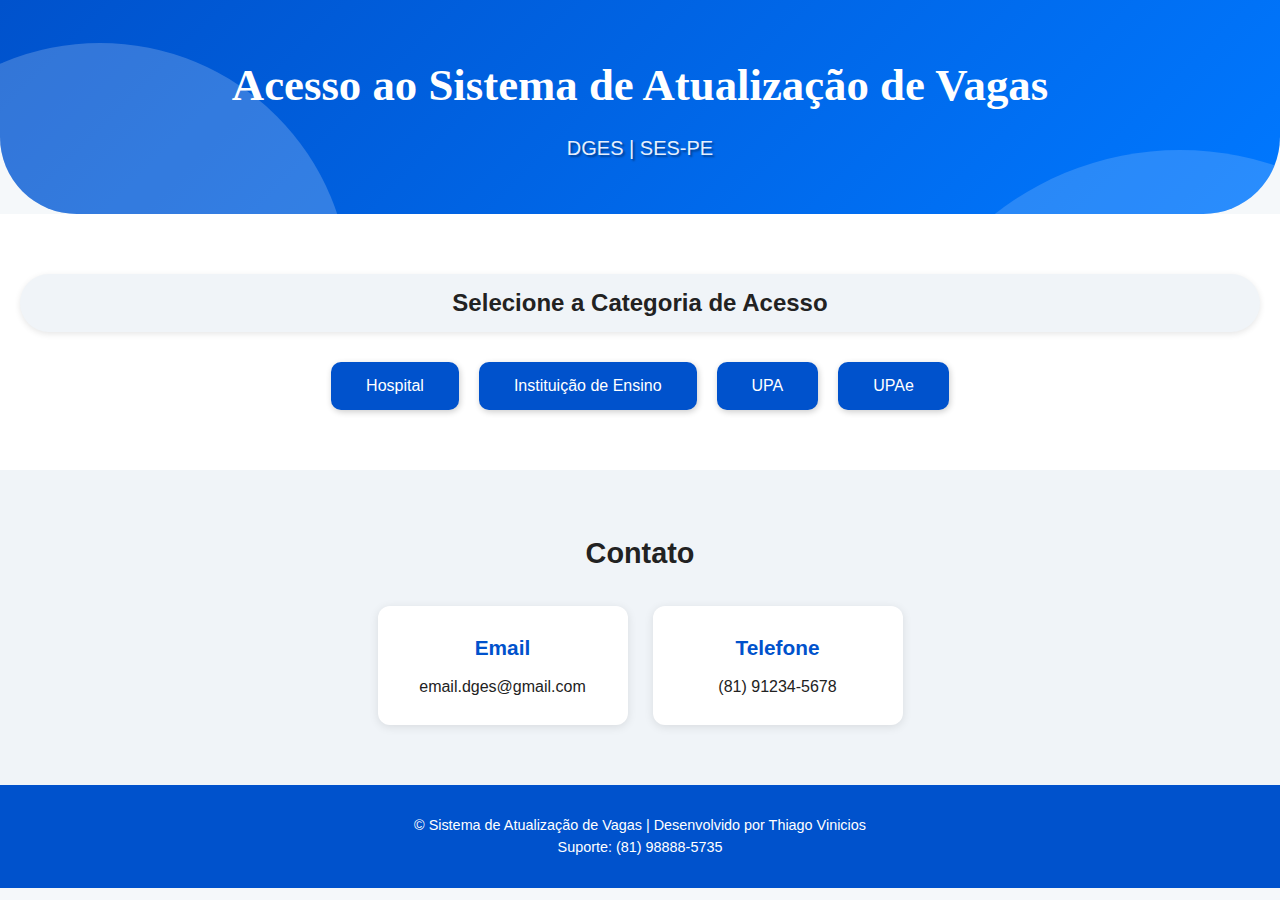
<file: index.html>
<!DOCTYPE html>
<html lang="pt-br">
    <head>
        <meta charset="UTF-8" />
        <meta name="viewport" content="width=device-width, initial-scale=1.0" />
        <title>Acesso Unidade</title>
        <link rel="stylesheet" href="./css/index.css" />
    </head>

    <body>
        <main>
            <section class="secao1">
                <h1 class="titulo">Acesso ao Sistema de Atualização de Vagas</h1>
                <p class="subtitulo" class="submit" onclick="window.location.href='../pages/login_dges.html'" target="_blank">DGES | SES-PE</p>
            </section>

            <section class="secao2">
                <h2 class="select">Selecione a Categoria de Acesso</h2>
                <!--Category Selection-->
                <div class="cards">
                    <div class="card1">
                        <a href="./pages/hospital.html">
                            <button class="button_area" data-area="Hospital">Hospital</button>
                        </a>
                    </div>
                    <div class="card1">
                        <a href="./pages/ies.html">
                            <button class="button_area" data-area="Instituição de Ensino">Instituição de Ensino</button>
                        </a>
                    </div>
                    <div class="card1">
                        <a href="./pages/upa.html">
                            <button class="button_area" data-area="UPA">UPA</button>
                        </a>
                    </div>
                    <div class="card1">
                        <a href="./pages/upae.html">
                            <button class="button_area" data-area="UPAe">UPAe</button>
                        </a>
                    </div>
                </div>
            </section>

            <!--Contact-->
            <section class="secao3">
                <h2>Contato</h2>
                <div class="cards2">
                    <div class="card2">
                        <h3>Email</h3>
                        <p>email.dges@gmail.com</p>
                    </div>
                    <div class="card2">
                        <h3>Telefone</h3>
                        <p>(81) 91234-5678</p>
                    </div>
                </div>
            </section>

            <footer>
                <p>© Sistema de Atualização de Vagas | Desenvolvido por Thiago Vinicios</p>
                <p>Suporte: <a class="suporte">(81) 98888-5735</a></p>
            </footer>
        </main>

        <script src="./script/script.js"></script>
    </body>
</html>
</file>
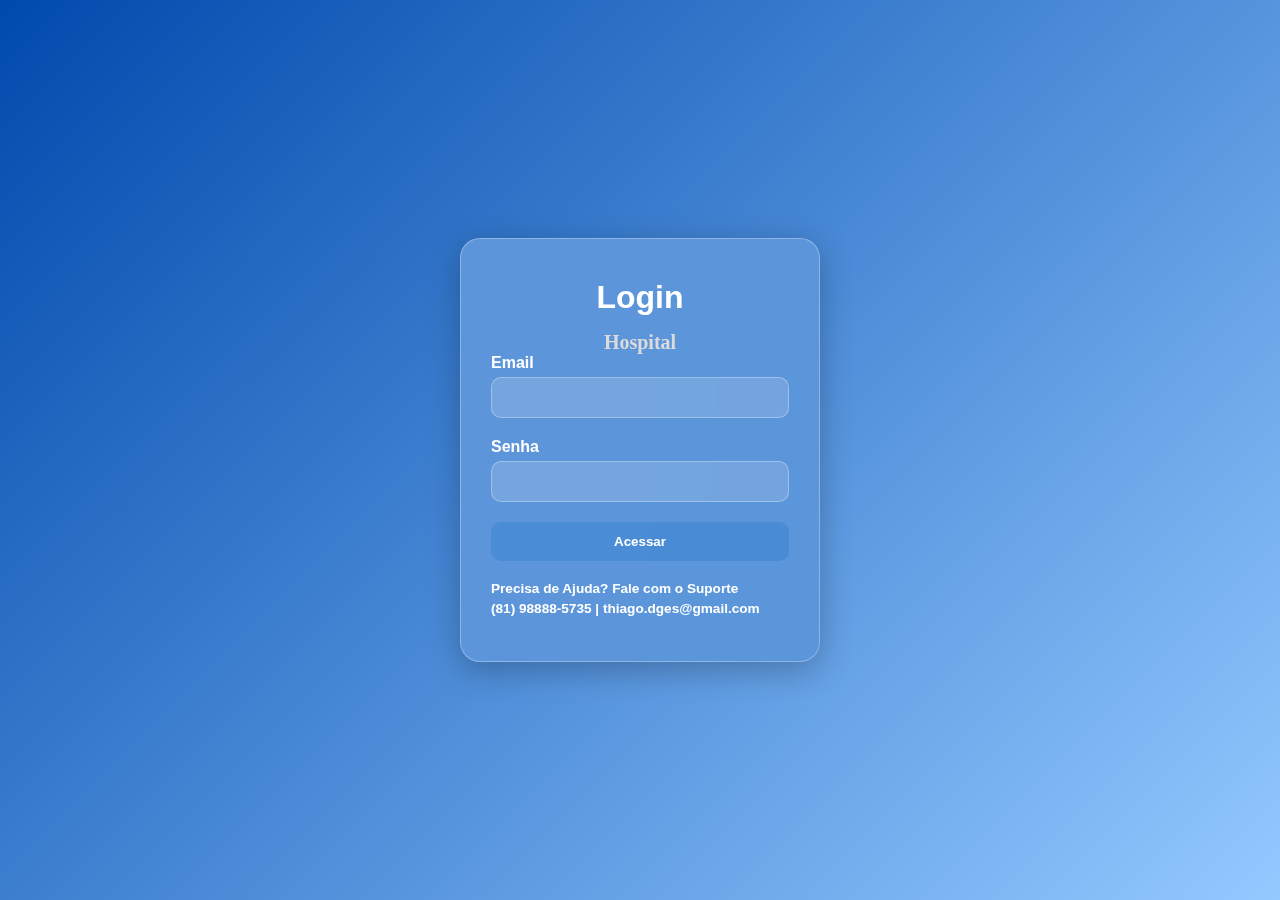
<file: pages/hospital.html>
<!DOCTYPE html>
<html lang="pt-br">
    <head>
        <meta charset="UTF-8" />
        <meta name="viewport" content="width=device-width, initial-scale=1.0" />
        <title>Login Hospital</title>
        <link rel="stylesheet" href="../css/login.css" />
    </head>

    <body>
        <main>
            <div class="container-login">
                <h1>Login</h1>
                <h3>Hospital</h3>

                <section>
                    <form id="login-form">
                        <p>Email</p>
                        <input type="text" name="email" id="email" />
                        <p>Senha</p>
                        <input type="password" name="senha" id="senha" />
                        <div class="button">
                            <button type="button" onclick="window.location.href='vagas_hospital.html'">Acessar</button>
                        </div>
                    </form>
                </section>

                <!--SUPORTE-->
                <footer>
                    <p>Precisa de Ajuda? Fale com o Suporte</p>
                    <p>
                        <a class="suporte_number">(81) 98888-5735</a> <strong>|</strong>
                        <a class="suporte_email">thiago.dges@gmail.com</a>
                    </p>
                </footer>
            </div>
        </main>
        <script src="../script/script.js"></script>
    </body>
</html>
</file>
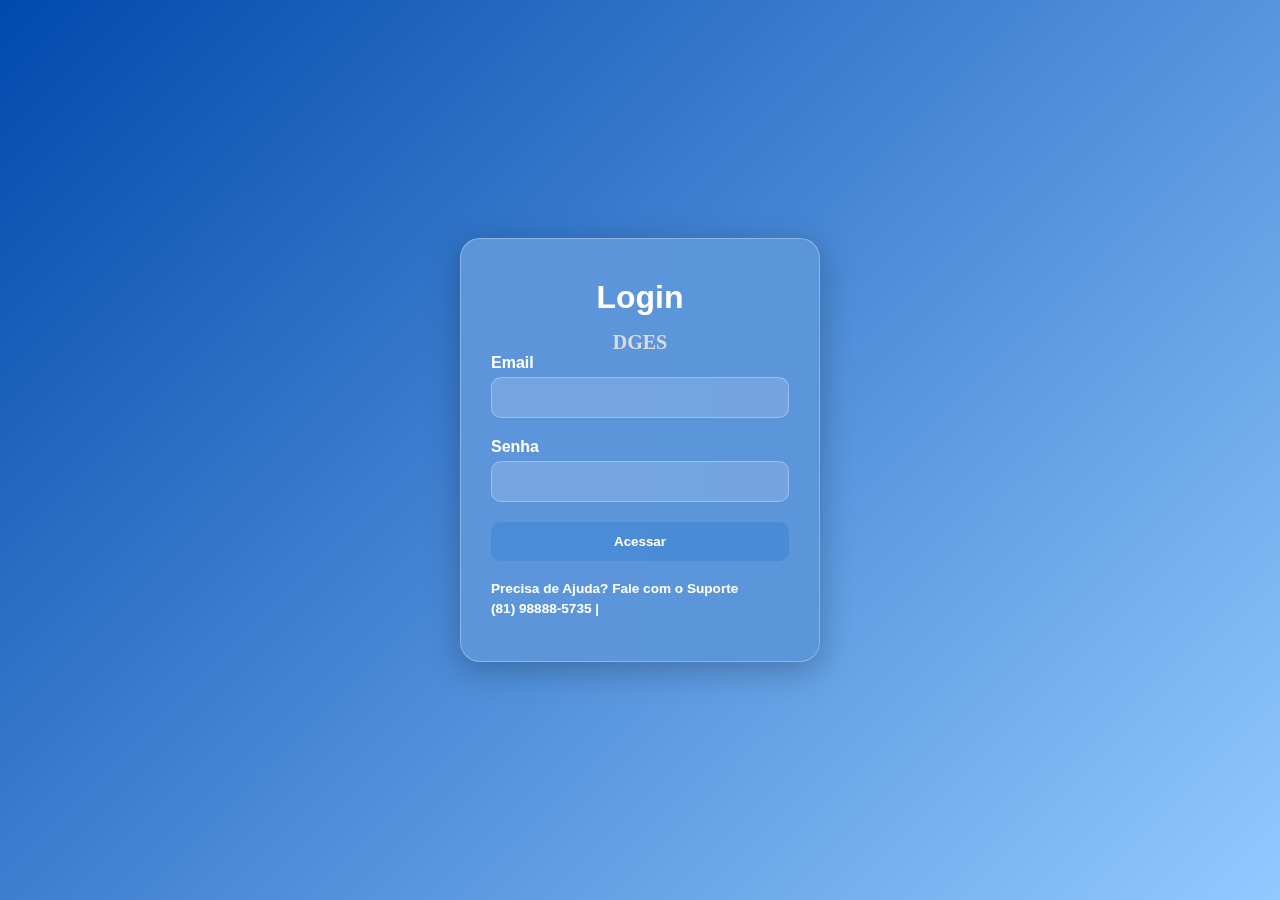
<file: pages/login_dges.html>
<!DOCTYPE html>
<html lang="pt-br">
<head>
    <meta charset="UTF-8">
    <meta name="viewport" content="width=device-width, initial-scale=1.0">
    <title>Login DGES</title>
    <link rel="stylesheet" href="../css/login.css">
</head>

<body>
    <main>
    <div class="container-login">
            <h1>Login</h1>
            <h3>DGES</h3>
        <section>
            <form id="login-form">
                <p>Email</p>
                <input type="text" name="email" id="email">
                <p>Senha</p>
                <input type="password" name="senha" id="senha">
                <div class="button">
                    <button type="button" onclick="window.open('https://docs.google.com/spreadsheets/d/1cuZluTTLU-Xd2s98RICr5ugQpuaBNNjZoSjMNrdo30c/edit?gid=142212552#gid=142212552', '_blank')">Acessar</button>
                </div>
            </form>     
        </section>
        <!--SUPORTE-->
        <footer>
            <p>Precisa de Ajuda? Fale com o Suporte</p>
            <p>
                <a class="suporte_number">(81) 98888-5735</a> <strong>|</strong>
                <a class="suporte_email">
    </main>
</body>
</html>
</file>
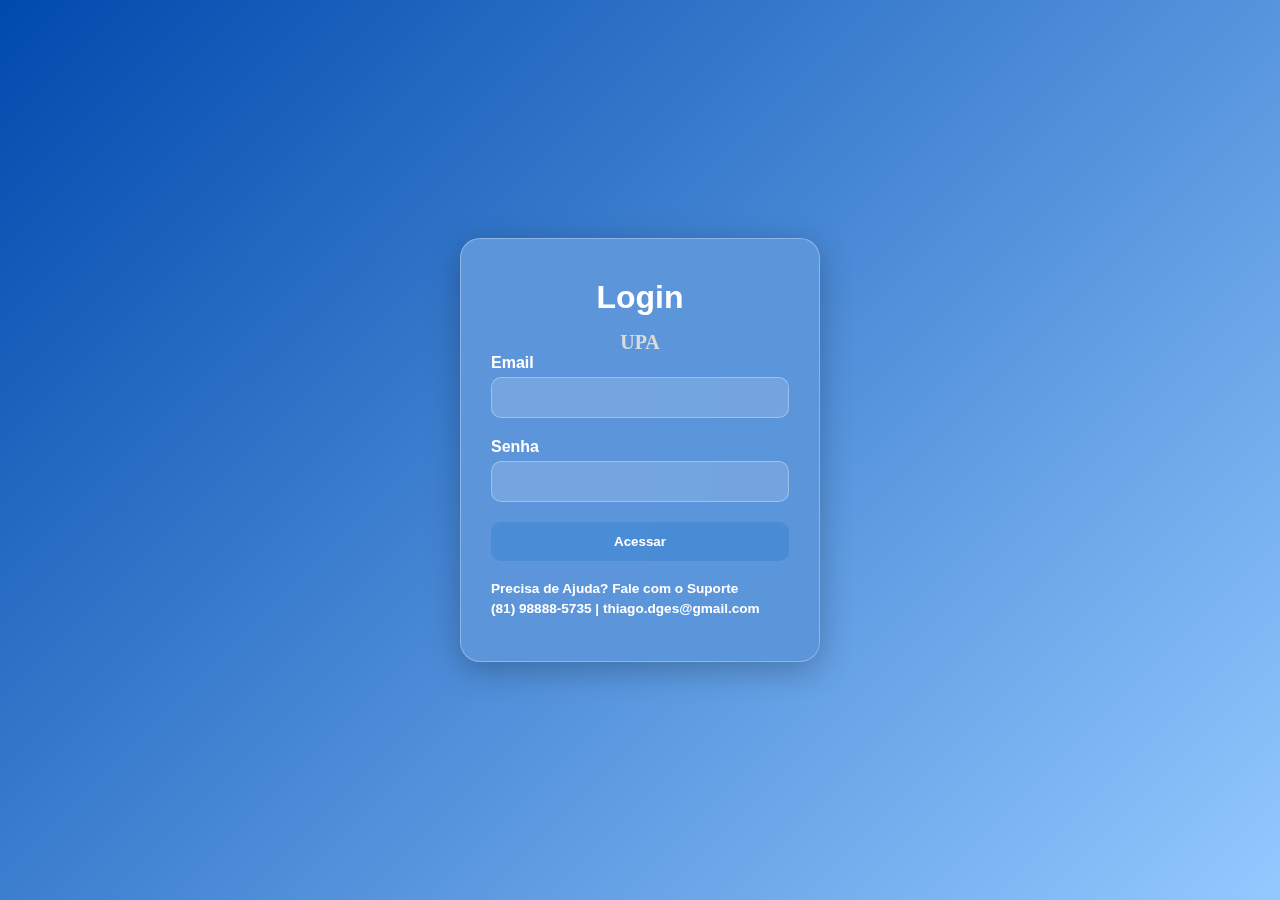
<file: pages/upa.html>
<!DOCTYPE html>
<html lang="pt-br">
    <head>
        <meta charset="UTF-8" />
        <meta name="viewport" content="width=device-width, initial-scale=1.0" />
        <title>Login UPA</title>
        <link rel="stylesheet" href="../css/login.css" />
    </head>

    <body>
        <main>
            <div class="container-login">
                <h1>Login</h1>
                <h3>UPA</h3>

                <section>
                    <form id="login-form">
                        <p>Email</p>
                        <input type="text" name="email" id="email" />
                        <p>Senha</p>
                        <input type="password" name="senha" id="senha" />
                        <div class="button">
                            <button type="button" onclick="window.location.href='vagas_upa.html'">Acessar</button>
                        </div>
                    </form>
                </section>

                <!--SUPORTE-->
                <footer>
                    <p>Precisa de Ajuda? Fale com o Suporte</p>
                    <p>
                        <a class="suporte_number">(81) 98888-5735</a> <strong>|</strong>
                        <a class="suporte_email">thiago.dges@gmail.com</a>
                    </p>
                </footer>
            </div>
        </main>
        <script src="../script/script.js"></script>
    </body>
</html>
</file>
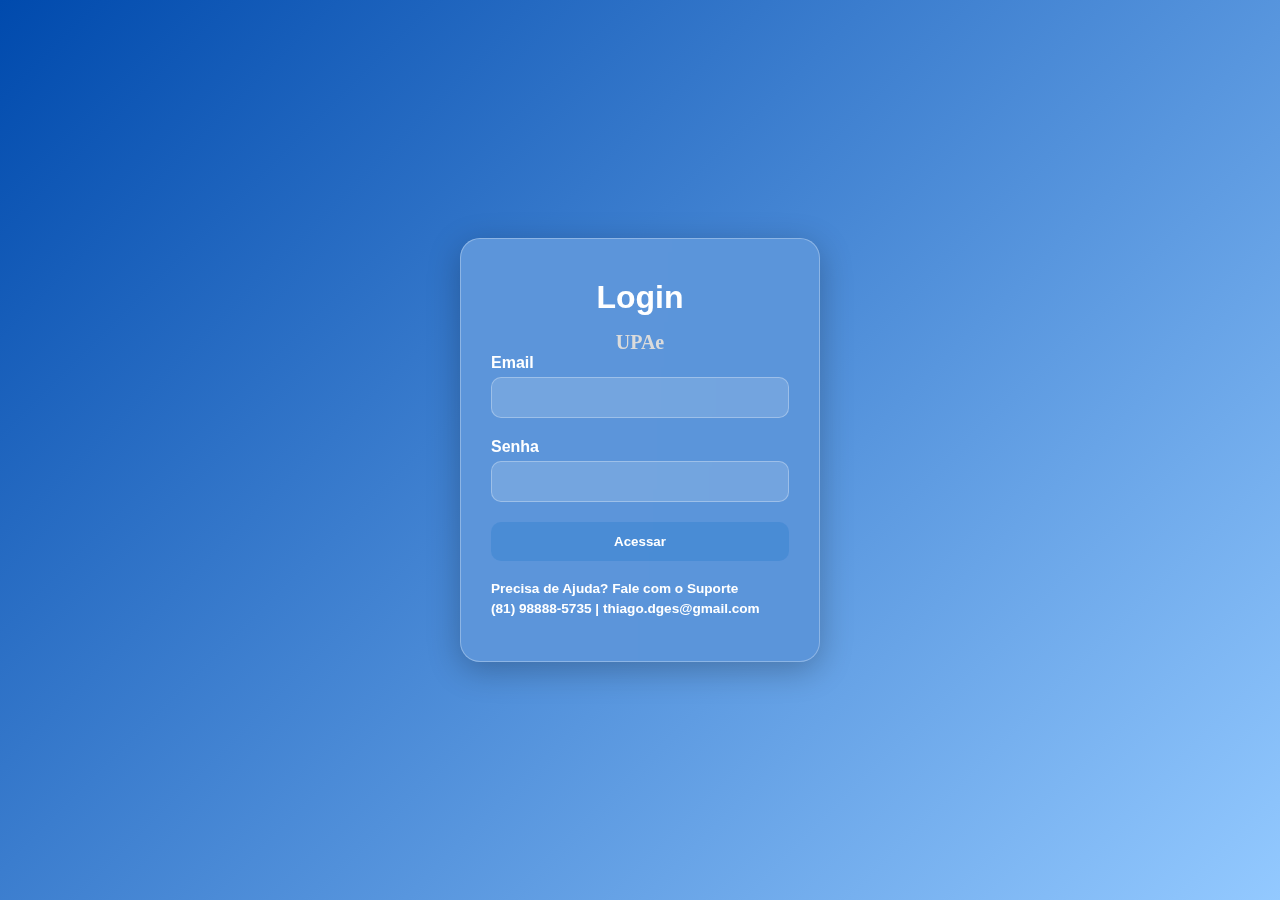
<file: pages/upae.html>
<!DOCTYPE html>
<html lang="pt-br">
<head>
    <meta charset="UTF-8">
    <meta name="viewport" content="width=device-width, initial-scale=1.0">
    <title>Login UPAe</title>
    <link rel="stylesheet" href="../css/login.css">
</head>

<body>
    <main>
    <div class="container-login">
            <h1>Login</h1>
            <h3>UPAe</h3>
        <section>
            <form id="login-form">
                <p>Email</p>
                <input type="text" name="email" id="email">
                <p>Senha</p>
                <input type="password" name="senha" id="senha">
                <div class="button">
                    <button type="button" onclick="window.location.href='vagas_upae.html'">Acessar</button>
                </div>
            </form>
        </section>
        <!--SUPORTE-->
        <footer>
            <p>Precisa de Ajuda? Fale com o Suporte</p>
            <p>
                <a class="suporte_number">(81) 98888-5735</a> <strong>|</strong>
                <a class="suporte_email">thiago.dges@gmail.com</a>
            </p>
        </footer>
    </div>
    </main>
    <script src="../script/script.js"></script>
</body>
</html>
</file>
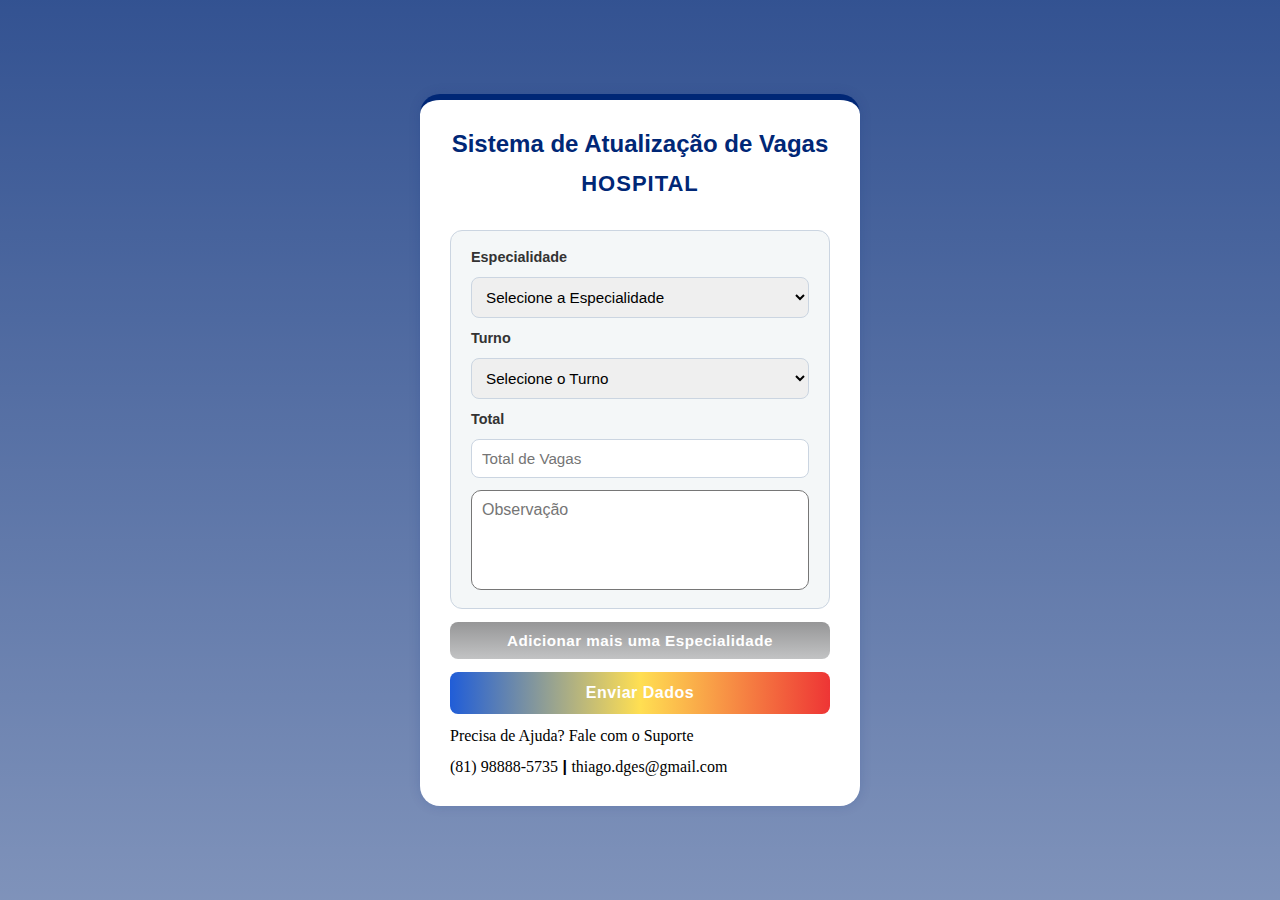
<file: pages/vagas_hospital.html>
<!DOCTYPE html>
<html lang="pt-br">
<head>
    <meta charset="UTF-8">
    <meta name="viewport" content="width=device-width, initial-scale=1.0">
    <title>Atualização de Vagas Hospitais</title>
    <link rel="stylesheet" href="../css/vagas.css">
</head>

<body class="no-scroll">
    <main>
        <form method="post" name="forms" id="form-especialidades">
        <h2>Sistema de Atualização de Vagas</h2>
        <p class="subtitulo" style="font-size: 22px;">HOSPITAL</p>
        <!--ADICIONAR OUTRAS ESPECIALIDADES-->
        <div id="container-especialidades">
        <div class="especialidade-item">
        <!--EsSPECIALIDADES-->
        <label>Especialidade</label>
            <select name="ESPECIALIDADE" required>
                <option value="">Selecione a Especialidade</option>
                <option>ALERGOLOGIA</option>
                <option>AMB E SERVIÇO DE PRONTO ATENDIMENTO</option>
                <option>AMBULATÓRIO</option>
                <option>AMBULATÓRIO DE HEMATOLOGIA</option>
                <option>ANESTESIOLOGIA</option>
                <option>ANGIOLOGIA/VASCULAR</option>
                <option>BLOCO CIRURGICO</option>
                <option>BLOCO CIRURG/CME</option>
                <option>BLOCO OBSTÉTRICO</option>
                <option>CARDIOLOGIA</option>
                <option>CCIH</option>
                <option>CENTRAL DE MATERIAL E ESTERILIZAÇÃO</option>
                <option>CENTRAL DE REGULAÇÃO</option>
                <option>CIRURGIA DE MÃO</option>
                <option>CIRURGIA GERAL</option>
                <option>CIRURGIA GERAL/ORTOPEDIA</option>
                <option>CIRURGIA PEDIÁTRICA</option>
                <option>CIRURGIA PLÁSTICA</option>
                <option>CIRURGIA TRAUMA</option>
                <option>CIRURGIA VASCULAR</option>
                <option>CLÍNICA MÉDICA</option>
                <option>CLÍNICA MÉDICA (GESTÃO)</option>
                <option>CLÍNICA PEDIÁTRICA</option>
                <option>CLÍNICA VASCULAR</option>
                <option>COLOPROCTOLOGIA</option>
                <option>CUIDADOS PALIATIVOS</option>
                <option>DERMATOLOGIA - PEQUENAS CIRURGIAS</option>
                <option>EMERGÊNCIA CARDIOLÓGICA</option>
                <option>EMERGÊNCIA CARDIO PLANTÃO</option>
                <option>EMERGÊNCIA CIRURGICA</option>
                <option>EMERGÊNCIA CLÍNICA</option>
                <option>EMERGÊNCIA CLÍNICA (ÁREA AMARELA)</option>
                <option>EMERGÊNCIA CLÍNICA (ÁREA VERDE)</option>
                <option>EMERGÊNCIA CLÍNICA (ÁREA VERMELHA)</option>
                <option>EMERGÊNCIA OBSTÉTRICA</option>
                <option>EMERGÊNCIA PEDIÁTRICA</option>
                <option>EMERGÊNCIA TRAUMA-ORTOPEDIA</option>
                <option>EMERGÊNCIA</option>
                <option>ENFERMARIA ADULTO DIP</option>
                <option>ENDOCRINOLOGIA</option>
                <option>EXAMES DIAGNÓSTICOS</option>
                <option>GASTROENTEROLOGIA</option>
                <option>GERIATRIA</option>
                <option>GESTÃO EM SAÚDE</option>
                <option>GINECOLOGIA</option>
                <option>GINECOLOGIA (AMBULATÓRIO)</option>
                <option>GINECOLOGIA E OBSTETRÍCIA</option>
                <option>HEMODINÂMICA</option>
                <option>LEITOS INTEGRAIS</option>
                <option>MASTOLOGIA</option>
                <option>MATERNIDADE</option>
                <option>MATERNO INFANTIL</option>
                <option>NEFROLOGIA</option>
                <option>NEONATOLOGIA</option>
                <option>NEUROCIRURGIA</option>
                <option>NEUROLOGIA</option>
                <option>NIR</option>
                <option>OBSTETRÍCIA</option>
                <option>OFTALMOLOGIA</option>
                <option>OTORRINOLARINGOLOGIA</option>
                <option>PEDIATRIA</option>
                <option>PNEUMOLOGIA</option>
                <option>RADIOLOGIA</option>
                <option>REUMATOLOGIA</option>
                <option>SAÚDE MENTAL - LEITOS INTEGRAIS</option>
                <option>SAÚDE MENTAL/PSIQUIATRIA</option>
                <option>SALA VERMELHA</option>
                <option>TRAUMATO-ORTOPEDIA</option>
                <option>TRAUMATOLOGIA</option>
                <option>TRIAGEM ADULTO - DIP</option>
                <option>UCI NEO/PED</option>
                <option>UROLOGIA</option>
                <option>UTI</option>
                <option>UTI 1</option>
                <option>UTI 2</option>
                <option>UTI 3</option>
                <option>UTI ADULTO</option>
                <option>UTI ADULTO DIP</option>
                <option>UTI CIRURGICA</option>
                <option>UTI CLÍNICA</option>
                <option>UTI CORONÁRIA</option>
                <option>UTI GERAL</option>
                <option>UTI NEO E PED</option>
                <option>UTI PEDIÁTRICA</option>
                <option>UTI PEDIÁTRICA DIP</option>
                <option>UTI PÓS OPERATÓRIO</option>
                <option>UTI SRAG</option>
                <option>USAN</option>
                <option>VASCULAR</option>
                <option>VIGILÂNCIA EPIDEMIOLÓGICA</option>
            </select>
            <label>Turno</label>
            <select id="turno" name="TURNO" required>
                <option value="">Selecione o Turno</option>
                <option value="integral">Integral</option>
                <option value="manha">Manhã</option>
                <option value="tarde">Tarde</option>
                <option value="manha_tarde">Manhã e Tarde</option>
            </select>
        <!--INTEGRAL-->
        <div id="integral" class="turno-opcao" required>
        <label>Turno Integral</label>
        <input type="number" name="turno1" placeholder="Vagas integrais" required>

        <label>Horário Integral</label>
        <select name="HORARIO" required>
            <option value="">Selecione o Horário</option>
            <option>08h às 17h</option>
            <option>07h às 16h</option>
        </select>
        </div>
        <!--MANHÃ-->
        <div id="manha" class="turno-opcao">
        <label>Turno da Manhã (07h às 13h)</label>
        <input type="number" name="turno2" placeholder="Vagas de Manhã" required>
        </div>
        <!--TARDE-->
        <div id="tarde" class="turno-opcao">
        <label>Turno da Tarde (13h às 19h)</label>
        <input type="number" name="turno3" placeholder="Vagas de Tarde" required>
        </div>
        <!--SELETOR DE VAGAS-->
        <label>Total</label>
        <input type="number" name="TOTAL_DE_VAGAS" placeholder="Total de Vagas" min="1" max="1000" required>
        <!--OBS-->
        <textarea name="obs" placeholder="Observação"></textarea>
        </div>
        </div>
        <!-- Botão de adicionar nova especialidade -->
        <button type="button" id="adicionar-especialidade">Adicionar mais uma Especialidade</button>
        <!--BOTÃO-->
        <button type="submit">Enviar Dados</button>
        <!--SUPORTE-->
        <p class="suporte">Precisa de Ajuda? Fale com o Suporte</p>
            <p>
                <a class="suporte">(81) 98888-5735</a> <strong>|</strong>
                <a class="suporte">thiago.dges@gmail.com</a>
            </p>
        </form>
    </main>
    <script src="../script/script.js"></script>
</body>
</html>
</file>
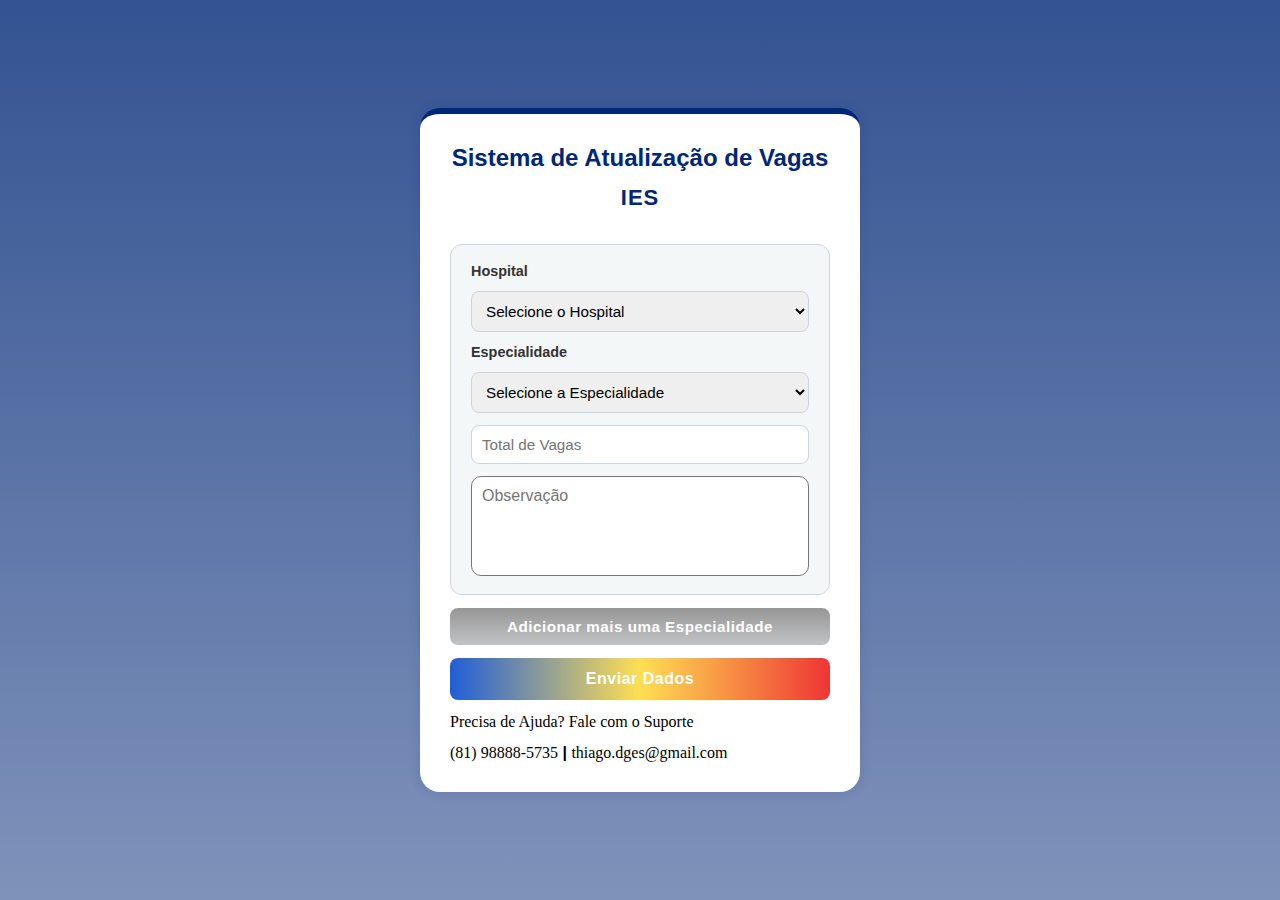
<file: pages/vagas_ies.html>
<!DOCTYPE html>
<html lang="pt-br">
<head>
  <meta charset="UTF-8">
  <title>Atualização de Vagas IES</title>
  <link rel="stylesheet" href="../css/vagas.css">
</head>

<body>
  <main>
    <form method="post" name="forms">
      <h2>Sistema de Atualização de Vagas</h2>
      <p class="subtitulo" style="font-size: 22px;">IES</p>
      <!--ADICIONAR OUTRAS ESPECIALIDADES-->
      <div id="container-especialidades">
      <div class="especialidade-item">
      <!--HOSPITAIS-->
      <label>Hospital</label>
      <select name="HOSPITAL" required>
        <option value="">Selecione o Hospital</option>
        <option>HOSPITAL AGAMENON MAGALHÃES</option>
        <option>HOSPITAL BARÃO DE LUCENA</option>
        <option>HOSPITAL CORREIA PICANÇO</option>
        <option>HOSPITAL DA RESTAURAÇÃO</option>
        <option>HOSPITAL DOM HELDER CAMARA</option>
        <option>HOSPITAL DOM MOURA</option>
        <option>HOSPITAL GETÚLIO VARGAS</option>
        <option>HOSPITAL JABOATÃO PRAZERES</option>
        <option>HOSPITAL MARIA LUCINDA</option>
        <option>HOSPITAL MIGUEL ARRAES</option>
        <option>HOSPITAL OTÁVIO DE FREITAS</option>
        <option>HOSPITAL ULYSSES PERNAMBUCANO</option>
        <option>UPA BARRA DE JANGADA</option>
        <option>UPA CABO</option>
        <option>UPA CAXANGÁ</option>
        <option>UPA CURADO</option>
        <option>UPA ENGENHO VELHO</option>
        <option>UPA IBURA</option>
        <option>UPA IGARASSU</option>
        <option>UPA IMBIRIBEIRA</option>
        <option>UPA NOVA DESCOBERTA</option>
        <option>UPA OLINDA</option>
        <option>UPA PAULISTA</option>
        <option>UPA SÃO LOURENÇO DA MATA</option>
        <option>UPA TORRÕES</option>
        <option>HOSPITAL JOÃO MURILO DE OLIVEIRA</option>
        <option>HOSPITAL DA MULHER DO AGRESTE</option>
        <option>HOSPITAL MESTRE VITALINO</option>
        <option>HOSPITAL REGIONAL DO AGRESTE</option>
        <option>HOSPITAL SÃO SEBASTIÃO</option>
        <option>UPA CARUARU</option>
        <option>HOSPAM</option>
        <option>HOSPITAL DOM MALAN</option>
        <option>UPA PETROLINA</option>
        <option>HOSPITAL ALFA</option>
        <option>HOSPITAL REGIONAL INÁCIO DE SÁ</option>
        <option>UPAE SERRA TALHADA</option>
        <option>HEMOPE</option>
        <option>COMPLEXO REGULADOR</option>
        <option>HOSPITAL REGIONAL EMÍLIA CÂMARA</option>
        <option>UPAE SERRA TALHADA</option>
        <option>UPAE GARANHUNS</option>
        <option>HOSPITAL EDUARDO CAMPOS</option>
        <option>HOSPITAL PELÓPIDAS SILVEIRA</option>
        <option>UPAE CARUARU</option>
        <option>HOSPITAL REGIONAL FERNANDO BEZERRA</option>
        <option>HOSPITAL REGIONAL RUY DE BARROS CORREIA</option>
        <option>HOSPITAL REGIONAL JOSÉ FERNANDES SALSA</option>
        <option>HOSPITAL BRITES DE ALBQUERQUE</option>
        <option>HOSPITAL ERMÍRIO COUTINHO</option>
        <option>HOSPITAL REGIONAL DE PALMARES</option>
        <option>UPAE OURICURI</option>
        <option>SECRETARIA ESTADUAL DE SAÚDE</option>
        <option>HOSPITAL BELARMINO CORREIA</option>
      </select>
      <!--ESPECIALIDADES-->
      <label>Especialidade</label>
      <select name="ESPECIALIDADE" required>
        <option value="">Selecione a Especialidade</option>
        <option>ALERGOLOGIA</option>
        <option>AMB E SERVIÇO DE PRONTO ATENDIMENTO</option>
        <option>AMBULATÓRIO</option>
        <option>AMBULATÓRIO DE HEMATOLOGIA</option>
        <option>ANESTESIOLOGIA</option>
        <option>ANGIOLOGIA/VASCULAR</option>
        <option>BLOCO CIRURGICO</option>
        <option>BLOCO CIRURG/CME</option>
        <option>BLOCO OBSTÉTRICO</option>
        <option>CARDIOLOGIA</option>
        <option>CCIH</option>
        <option>CENTRAL DE MATERIAL E ESTERILIZAÇÃO</option>
        <option>CENTRAL DE REGULAÇÃO</option>
        <option>CIRURGIA DE MÃO</option>
        <option>CIRURGIA GERAL</option>
        <option>CIRURGIA GERAL/ORTOPEDIA</option>
        <option>CIRURGIA PEDIÁTRICA</option>
        <option>CIRURGIA PLÁSTICA</option>
        <option>CIRURGIA TRAUMA</option>
        <option>CIRURGIA VASCULAR</option>
        <option>CLÍNICA MÉDICA</option>
        <option>CLÍNICA MÉDICA (GESTÃO)</option>
        <option>CLÍNICA PEDIÁTRICA</option>
        <option>CLÍNICA VASCULAR</option>
        <option>COLOPROCTOLOGIA</option>
        <option>CUIDADOS PALIATIVOS</option>
        <option>DERMATOLOGIA - PEQUENAS CIRURGIAS</option>
        <option>EMERGÊNCIA CARDIOLÓGICA</option>
        <option>EMERGÊNCIA CARDIO PLANTÃO</option>
        <option>EMERGÊNCIA CIRURGICA</option>
        <option>EMERGÊNCIA CLÍNICA</option>
        <option>EMERGÊNCIA CLÍNICA (ÁREA AMARELA)</option>
        <option>EMERGÊNCIA CLÍNICA (ÁREA VERDE)</option>
        <option>EMERGÊNCIA CLÍNICA (ÁREA VERMELHA)</option>
        <option>EMERGÊNCIA OBSTÉTRICA</option>
        <option>EMERGÊNCIA PEDIÁTRICA</option>
        <option>EMERGÊNCIA TRAUMA-ORTOPEDIA</option>
        <option>EMERGÊNCIA</option>
        <option>ENFERMARIA ADULTO DIP</option>
        <option>ENDOCRINOLOGIA</option>
        <option>EXAMES DIAGNÓSTICOS</option>
        <option>GASTROENTEROLOGIA</option>
        <option>GERIATRIA</option>
        <option>GESTÃO EM SAÚDE</option>
        <option>GINECOLOGIA</option>
        <option>GINECOLOGIA (AMBULATÓRIO)</option>
        <option>GINECOLOGIA E OBSTETRÍCIA</option>
        <option>HEMODINÂMICA</option>
        <option>LEITOS INTEGRAIS</option>
        <option>MASTOLOGIA</option>
        <option>MATERNIDADE</option>
        <option>MATERNO INFANTIL</option>
        <option>NEFROLOGIA</option>
        <option>NEONATOLOGIA</option>
        <option>NEUROCIRURGIA</option>
        <option>NEUROLOGIA</option>
        <option>NIR</option>
        <option>OBSTETRÍCIA</option>
        <option>OFTALMOLOGIA</option>
        <option>OTORRINOLARINGOLOGIA</option>
        <option>PEDIATRIA</option>
        <option>PNEUMOLOGIA</option>
        <option>RADIOLOGIA</option>
        <option>REUMATOLOGIA</option>
        <option>SAÚDE MENTAL - LEITOS INTEGRAIS</option>
        <option>SAÚDE MENTAL/PSIQUIATRIA</option>
        <option>SALA VERMELHA</option>
        <option>TRAUMATO-ORTOPEDIA</option>
        <option>TRAUMATOLOGIA</option>
        <option>TRIAGEM ADULTO - DIP</option>
        <option>UCI NEO/PED</option>
        <option>UROLOGIA</option>
        <option>UTI</option>
        <option>UTI 1</option>
        <option>UTI 2</option>
        <option>UTI 3</option>
        <option>UTI ADULTO</option>
        <option>UTI ADULTO DIP</option>
        <option>UTI CIRURGICA</option>
        <option>UTI CLÍNICA</option>
        <option>UTI CORONÁRIA</option>
        <option>UTI GERAL</option>
        <option>UTI NEO E PED</option>
        <option>UTI PEDIÁTRICA</option>
        <option>UTI PEDIÁTRICA DIP</option>
        <option>UTI PÓS OPERATÓRIO</option>
        <option>UTI SRAG</option>
        <option>USAN</option>
        <option>VASCULAR</option>
        <option>VIGILÂNCIA EPIDEMIOLÓGICA</option>
      </select>
      <!--SELETOR DE VAGAS-->
      <input type="number" name="TOTAL_DE_VAGAS" placeholder="Total de Vagas" min="1" max="1000" required>
      <!--OBS-->
      <textarea name="obs" placeholder="Observação"></textarea>
      </div>
      </div>
              <!-- Botão de adicionar nova especialidade -->
        <button type="button" id="adicionar-especialidade">Adicionar mais uma Especialidade</button>
      <!--BOTÃO-->
      <button type="submit">Enviar Dados</button>
      <!--SUPORTE-->
      <p class="suporte">Precisa de Ajuda? Fale com o Suporte</p>
        <p>
            <a class="suporte">(81) 98888-5735</a> <strong>|</strong>
            <a class="suporte">thiago.dges@gmail.com</a>
        </p>
    </form>
  </main>
  <script src="../script/script.js"></script>
</body>
</html>
</file>
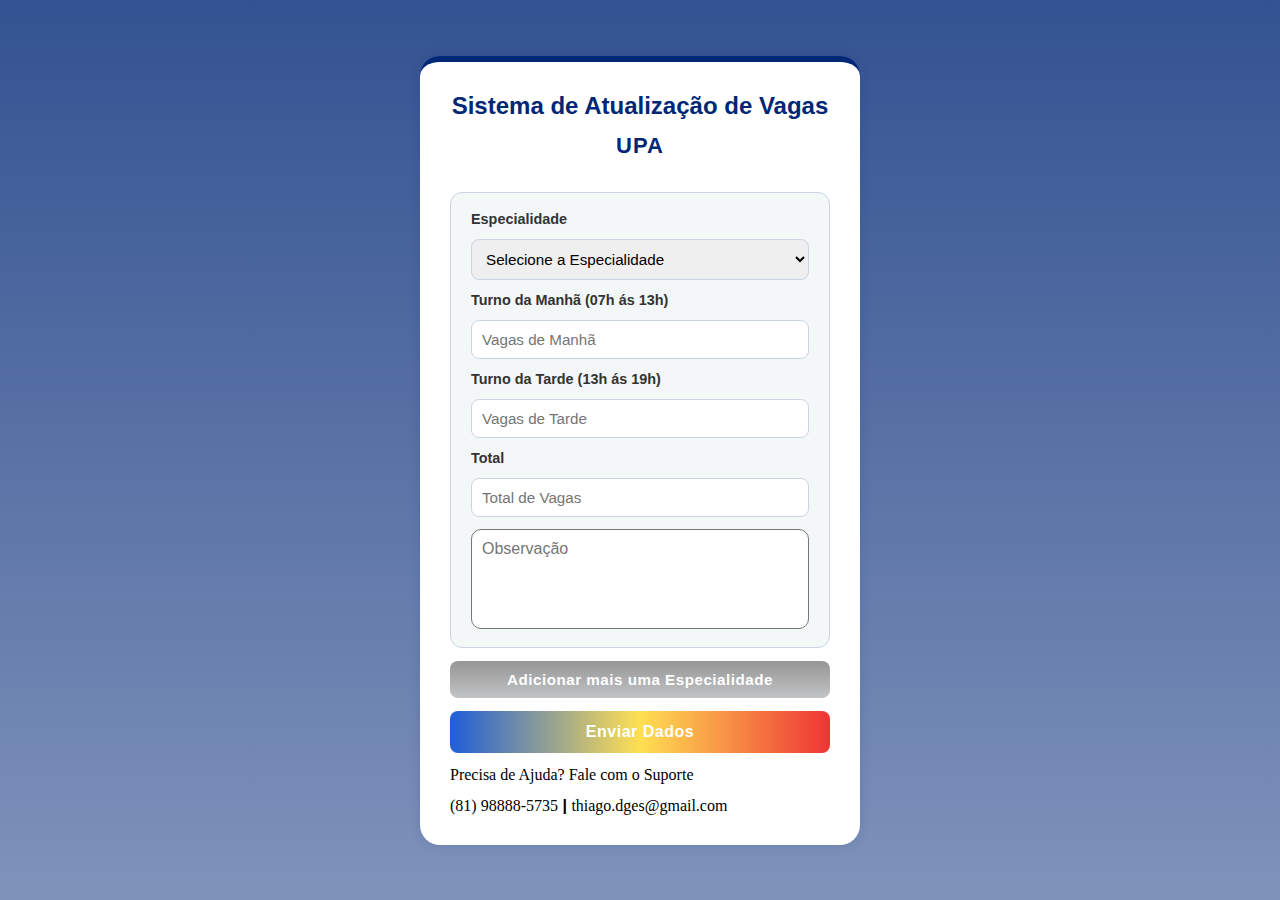
<file: pages/vagas_upa.html>
<!DOCTYPE html>
<html lang="pt-br">
<head>
    <meta charset="UTF-8">
    <meta name="viewport" content="width=device-width, initial-scale=1.0">
    <title>Atualização de Vagas UPAs</title>
    <link rel="stylesheet" href="../css/vagas.css">
</head>

<body>
    <main>
      <div class="container-vagas"></div>
    <form method="post" name="forms">
      <h2>Sistema de Atualização de Vagas</h2>
      <p class="subtitulo" style="font-size: 22px;">UPA</p>
      <!--ADICIONAR OUTRAS ESPECIALIDADES-->
      <div id="container-especialidades">
      <div class="especialidade-item">
      <!--ESPECIALIDADES-->
      <label>Especialidade</label>
      <select name="ESPECIALIDADE" required>
        <option value="">Selecione a Especialidade</option>
        <option>ALERGOLOGIA</option>
        <option>AMB E SERVIÇO DE PRONTO ATENDIMENTO</option>
        <option>AMBULATÓRIO</option>
        <option>AMBULATÓRIO DE HEMATOLOGIA</option>
        <option>ANESTESIOLOGIA</option>
        <option>ANGIOLOGIA/VASCULAR</option>
        <option>BLOCO CIRURGICO</option>
        <option>BLOCO CIRURG/CME</option>
        <option>BLOCO OBSTÉTRICO</option>
        <option>CARDIOLOGIA</option>
        <option>CCIH</option>
        <option>CENTRAL DE MATERIAL E ESTERILIZAÇÃO</option>
        <option>CENTRAL DE REGULAÇÃO</option>
        <option>CIRURGIA DE MÃO</option>
        <option>CIRURGIA GERAL</option>
        <option>CIRURGIA GERAL/ORTOPEDIA</option>
        <option>CIRURGIA PEDIÁTRICA</option>
        <option>CIRURGIA PLÁSTICA</option>
        <option>CIRURGIA TRAUMA</option>
        <option>CIRURGIA VASCULAR</option>
        <option>CLÍNICA MÉDICA</option>
        <option>CLÍNICA MÉDICA (GESTÃO)</option>
        <option>CLÍNICA PEDIÁTRICA</option>
        <option>CLÍNICA VASCULAR</option>
        <option>COLOPROCTOLOGIA</option>
        <option>CUIDADOS PALIATIVOS</option>
        <option>DERMATOLOGIA - PEQUENAS CIRURGIAS</option>
        <option>EMERGÊNCIA CARDIOLÓGICA</option>
        <option>EMERGÊNCIA CARDIO PLANTÃO</option>
        <option>EMERGÊNCIA CIRURGICA</option>
        <option>EMERGÊNCIA CLÍNICA</option>
        <option>EMERGÊNCIA CLÍNICA (ÁREA AMARELA)</option>
        <option>EMERGÊNCIA CLÍNICA (ÁREA VERDE)</option>
        <option>EMERGÊNCIA CLÍNICA (ÁREA VERMELHA)</option>
        <option>EMERGÊNCIA OBSTÉTRICA</option>
        <option>EMERGÊNCIA PEDIÁTRICA</option>
        <option>EMERGÊNCIA TRAUMA-ORTOPEDIA</option>
        <option>EMERGÊNCIA</option>
        <option>ENFERMARIA ADULTO DIP</option>
        <option>ENDOCRINOLOGIA</option>
        <option>EXAMES DIAGNÓSTICOS</option>
        <option>GASTROENTEROLOGIA</option>
        <option>GERIATRIA</option>
        <option>GESTÃO EM SAÚDE</option>
        <option>GINECOLOGIA</option>
        <option>GINECOLOGIA (AMBULATÓRIO)</option>
        <option>GINECOLOGIA E OBSTETRÍCIA</option>
        <option>HEMODINÂMICA</option>
        <option>LEITOS INTEGRAIS</option>
        <option>MASTOLOGIA</option>
        <option>MATERNIDADE</option>
        <option>MATERNO INFANTIL</option>
        <option>NEFROLOGIA</option>
        <option>NEONATOLOGIA</option>
        <option>NEUROCIRURGIA</option>
        <option>NEUROLOGIA</option>
        <option>NIR</option>
        <option>OBSTETRÍCIA</option>
        <option>OFTALMOLOGIA</option>
        <option>OTORRINOLARINGOLOGIA</option>
        <option>PEDIATRIA</option>
        <option>PNEUMOLOGIA</option>
        <option>RADIOLOGIA</option>
        <option>REUMATOLOGIA</option>
        <option>SAÚDE MENTAL - LEITOS INTEGRAIS</option>
        <option>SAÚDE MENTAL/PSIQUIATRIA</option>
        <option>SALA VERMELHA</option>
        <option>TRAUMATO-ORTOPEDIA</option>
        <option>TRAUMATOLOGIA</option>
        <option>TRIAGEM ADULTO - DIP</option>
        <option>UCI NEO/PED</option>
        <option>UROLOGIA</option>
        <option>UTI</option>
        <option>UTI 1</option>
        <option>UTI 2</option>
        <option>UTI 3</option>
        <option>UTI ADULTO</option>
        <option>UTI ADULTO DIP</option>
        <option>UTI CIRURGICA</option>
        <option>UTI CLÍNICA</option>
        <option>UTI CORONÁRIA</option>
        <option>UTI GERAL</option>
        <option>UTI NEO E PED</option>
        <option>UTI PEDIÁTRICA</option>
        <option>UTI PEDIÁTRICA DIP</option>
        <option>UTI PÓS OPERATÓRIO</option>
        <option>UTI SRAG</option>
        <option>USAN</option>
        <option>VASCULAR</option>
        <option>VIGILÂNCIA EPIDEMIOLÓGICA</option>
      </select>
      <!--TURNO-->
      <label>Turno da Manhã (07h ás 13h)</label>
      <input type="number" name="turno" placeholder="Vagas de Manhã" required>
      <label>Turno da Tarde (13h ás 19h)</label>
      <input type="number" name="turno" placeholder="Vagas de Tarde" required>
      <!--SELETOR DE VAGAS-->
      <label>Total</label>
      <input type="number" name="TOTAL_DE_VAGAS" placeholder="Total de Vagas" min="1" max="1000" required>
      <!--OBS-->
      <textarea name="obs" placeholder="Observação"></textarea>
      </div>
      </div>
              <!-- Botão de adicionar nova especialidade -->
        <button type="button" id="adicionar-especialidade">Adicionar mais uma Especialidade</button>
      <!--BOTÃO-->
      <button type="submit">Enviar Dados</button>
      <!--SUPORTE-->
      <p class="suporte">Precisa de Ajuda? Fale com o Suporte</p>
        <p>
            <a class="suporte">(81) 98888-5735</a> <strong>|</strong>
            <a class="suporte">thiago.dges@gmail.com</a>
        </p>
    </form>
  </main>
  <script src="../script/script.js"></script>
</body>
</html>
</file>
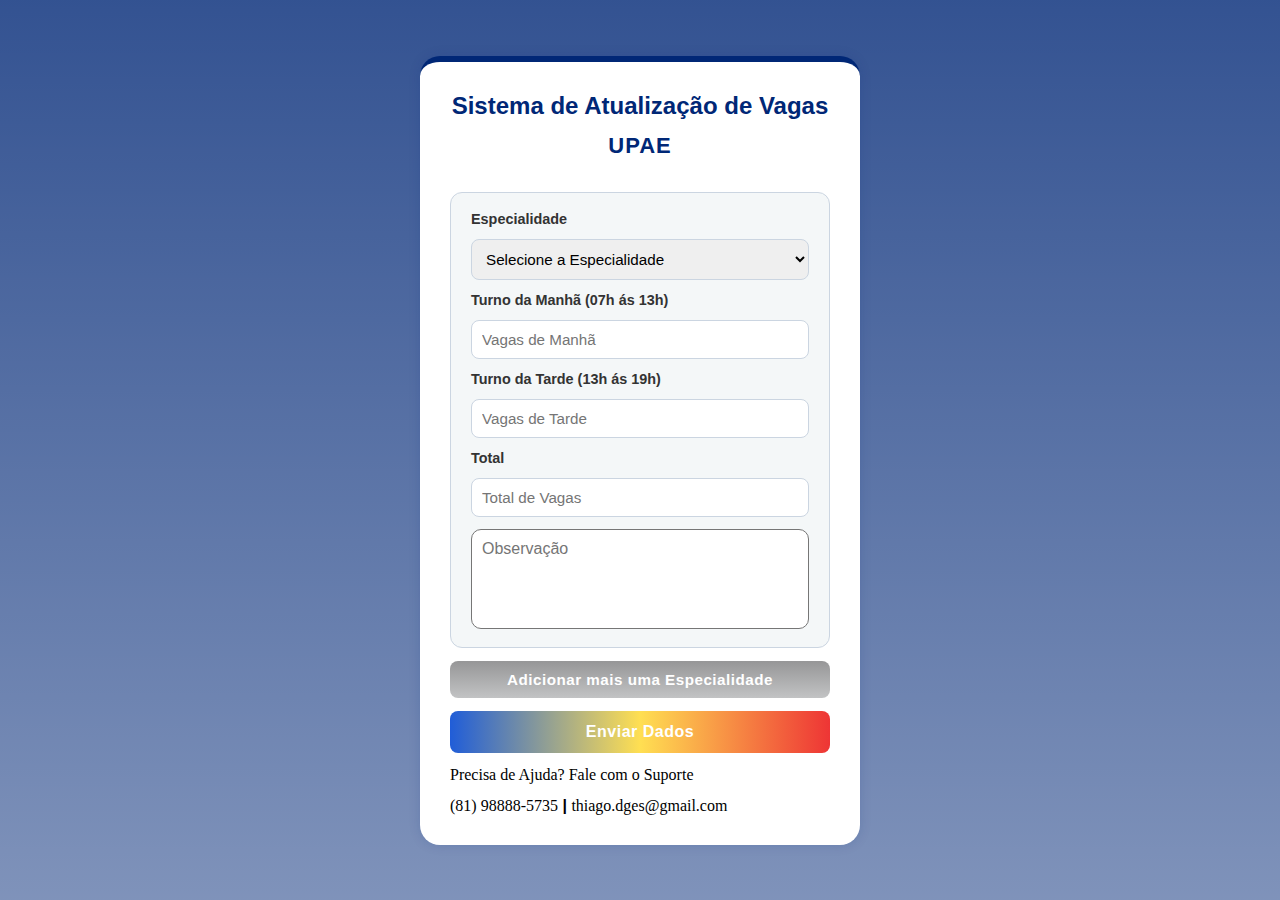
<file: pages/vagas_upae.html>
<!DOCTYPE html>
<html lang="pt-br">
<head>
    <meta charset="UTF-8">
    <meta name="viewport" content="width=device-width, initial-scale=1.0">
    <title>Atualização de Vagas UPAEs</title>
    <link rel="stylesheet" href="../css/vagas.css">
</head>


<body>
    <main>
    <form method="post" name="forms">
      <h2>Sistema de Atualização de Vagas</h2>
      <p class="subtitulo" style="font-size: 22px;">UPAE</p>
      <!--ADICIONAR OUTRAS ESPECIALIDADES-->
      <div id="container-especialidades">
      <div class="especialidade-item">
      <!--ESPECIALIDADES-->
      <label>Especialidade</label>
      <select name="ESPECIALIDADE" required>
        <option value="">Selecione a Especialidade</option>
        <option>ALERGOLOGIA</option>
        <option>AMB E SERVIÇO DE PRONTO ATENDIMENTO</option>
        <option>AMBULATÓRIO</option>
        <option>AMBULATÓRIO DE HEMATOLOGIA</option>
        <option>ANESTESIOLOGIA</option>
        <option>ANGIOLOGIA/VASCULAR</option>
        <option>BLOCO CIRURGICO</option>
        <option>BLOCO CIRURG/CME</option>
        <option>BLOCO OBSTÉTRICO</option>
        <option>CARDIOLOGIA</option>
        <option>CCIH</option>
        <option>CENTRAL DE MATERIAL E ESTERILIZAÇÃO</option>
        <option>CENTRAL DE REGULAÇÃO</option>
        <option>CIRURGIA DE MÃO</option>
        <option>CIRURGIA GERAL</option>
        <option>CIRURGIA GERAL/ORTOPEDIA</option>
        <option>CIRURGIA PEDIÁTRICA</option>
        <option>CIRURGIA PLÁSTICA</option>
        <option>CIRURGIA TRAUMA</option>
        <option>CIRURGIA VASCULAR</option>
        <option>CLÍNICA MÉDICA</option>
        <option>CLÍNICA MÉDICA (GESTÃO)</option>
        <option>CLÍNICA PEDIÁTRICA</option>
        <option>CLÍNICA VASCULAR</option>
        <option>COLOPROCTOLOGIA</option>
        <option>CUIDADOS PALIATIVOS</option>
        <option>DERMATOLOGIA - PEQUENAS CIRURGIAS</option>
        <option>EMERGÊNCIA CARDIOLÓGICA</option>
        <option>EMERGÊNCIA CARDIO PLANTÃO</option>
        <option>EMERGÊNCIA CIRURGICA</option>
        <option>EMERGÊNCIA CLÍNICA</option>
        <option>EMERGÊNCIA CLÍNICA (ÁREA AMARELA)</option>
        <option>EMERGÊNCIA CLÍNICA (ÁREA VERDE)</option>
        <option>EMERGÊNCIA CLÍNICA (ÁREA VERMELHA)</option>
        <option>EMERGÊNCIA OBSTÉTRICA</option>
        <option>EMERGÊNCIA PEDIÁTRICA</option>
        <option>EMERGÊNCIA TRAUMA-ORTOPEDIA</option>
        <option>EMERGÊNCIA</option>
        <option>ENFERMARIA ADULTO DIP</option>
        <option>ENDOCRINOLOGIA</option>
        <option>EXAMES DIAGNÓSTICOS</option>
        <option>GASTROENTEROLOGIA</option>
        <option>GERIATRIA</option>
        <option>GESTÃO EM SAÚDE</option>
        <option>GINECOLOGIA</option>
        <option>GINECOLOGIA (AMBULATÓRIO)</option>
        <option>GINECOLOGIA E OBSTETRÍCIA</option>
        <option>HEMODINÂMICA</option>
        <option>LEITOS INTEGRAIS</option>
        <option>MASTOLOGIA</option>
        <option>MATERNIDADE</option>
        <option>MATERNO INFANTIL</option>
        <option>NEFROLOGIA</option>
        <option>NEONATOLOGIA</option>
        <option>NEUROCIRURGIA</option>
        <option>NEUROLOGIA</option>
        <option>NIR</option>
        <option>OBSTETRÍCIA</option>
        <option>OFTALMOLOGIA</option>
        <option>OTORRINOLARINGOLOGIA</option>
        <option>PEDIATRIA</option>
        <option>PNEUMOLOGIA</option>
        <option>RADIOLOGIA</option>
        <option>REUMATOLOGIA</option>
        <option>SAÚDE MENTAL - LEITOS INTEGRAIS</option>
        <option>SAÚDE MENTAL/PSIQUIATRIA</option>
        <option>SALA VERMELHA</option>
        <option>TRAUMATO-ORTOPEDIA</option>
        <option>TRAUMATOLOGIA</option>
        <option>TRIAGEM ADULTO - DIP</option>
        <option>UCI NEO/PED</option>
        <option>UROLOGIA</option>
        <option>UTI</option>
        <option>UTI 1</option>
        <option>UTI 2</option>
        <option>UTI 3</option>
        <option>UTI ADULTO</option>
        <option>UTI ADULTO DIP</option>
        <option>UTI CIRURGICA</option>
        <option>UTI CLÍNICA</option>
        <option>UTI CORONÁRIA</option>
        <option>UTI GERAL</option>
        <option>UTI NEO E PED</option>
        <option>UTI PEDIÁTRICA</option>
        <option>UTI PEDIÁTRICA DIP</option>
        <option>UTI PÓS OPERATÓRIO</option>
        <option>UTI SRAG</option>
        <option>USAN</option>
        <option>VASCULAR</option>
        <option>VIGILÂNCIA EPIDEMIOLÓGICA</option>
      </select>
      <!--TURNO-->
      <label>Turno da Manhã (07h ás 13h)</label>
      <input type="number" name="turno" placeholder="Vagas de Manhã" required>
      <label>Turno da Tarde (13h ás 19h)</label>
      <input type="number" name="turno" placeholder="Vagas de Tarde" required>
      <!--SELETOR DE VAGAS-->
      <label>Total</label>
      <input type="number" name="TOTAL_DE_VAGAS" placeholder="Total de Vagas" min="1" max="1000" required>
      <!--OBS-->
      <textarea name="obs" placeholder="Observação"></textarea>
      </div>
      </div>
              <!-- Botão de adicionar nova especialidade -->
        <button type="button" id="adicionar-especialidade">Adicionar mais uma Especialidade</button>
      <!--BOTÃO-->
      <button type="submit">Enviar Dados</button>
      <!--SUPORTE-->
      <p class="suporte">Precisa de Ajuda? Fale com o Suporte</p>
        <p>
            <a class="suporte">(81) 98888-5735</a> <strong>|</strong>
            <a class="suporte">thiago.dges@gmail.com</a>
        </p>
    </form>
  </main>
  <script src="../script/script.js"></script>
</body>
</html>
</file>
<file: css/index.css>
/* ===== RESET GERAL ===== */
* {
  margin: 0;
  padding: 0;
  box-sizing: border-box;
  font-family: "Segoe UI", "Arial", sans-serif;
}

/* ===== GERAL ===== */
body {
  background: #f5f8fa; /* fundo claro, suave para saúde */
  color: #222;
  text-align: center;
  line-height: 1.6;
  overflow-x: hidden;
}

/* ===== SEÇÃO 1: CABEÇALHO ===== */
.secao1 {
  position: relative;
  padding: 50px 20px;
  background: linear-gradient(135deg, #0052cc, #0078ff);
  color: #fff;
  overflow: hidden;
  border-radius: 0 0 77px 77px;
}

/* CÍRCULOS SUAVES DECORATIVOS */
.secao1::before,
.secao1::after {
  content: "";
  position: absolute;
  border-radius: 50%;
  z-index: 0;
  opacity: 0.2;
}

.secao1::before {
  width: 500px;
  height: 500px;
  left: -150px;
  top: 20%;
  background: #ffffff;
}

.secao1::after {
  width: 600px;
  height: 600px;
  right: -200px;
  top: 70%;
  background: #cce4ff;
}

/* TITULOS */
.titulo {
  position: relative;
  z-index: 1;
  font-size: 2.8rem;
  font-weight: 700;
  margin-bottom: 10px;
  font-family: Cambria, Georgia, serif;
}

.subtitulo {
  font-size: 1.2rem;
  font-weight: 100px;
  opacity: 0.9;
  font-size: 20px;
  font-family: 'Segoe UI', Tahoma, Geneva, Verdana, sans-serif;
  text-shadow: 2px 2px 2px rgba(0, 0, 0, 0.4);
  width: auto;
  display: inline-block;
}

.subtitulo:hover {
  cursor: pointer;
  transform: scale(1.02);
  opacity: 0.7;
  transition: 0.1s;
}

/* ===== SEÇÃO 2: CATEGORIAS ===== */
.secao2 {
  padding: 60px 20px;
  background-color: #ffffff;
}

.select {
  font-size: 1.5rem;
  margin-bottom: 30px;
  color: #222;
  padding: 10px 1px;
  border: none; /* remove a borda */
  border-radius: 30px;
  background-color: #f0f4f8;
  box-shadow: 0 2px 6px rgba(0,0,0,0.1);
}

.cards {
  display: flex;
  justify-content: center;
  align-items: center;
  flex-wrap: wrap;
  gap: 20px;
}

.button_area {
  background-color: #0052cc;
  color: white;
  border: none;
  padding: 15px 35px;
  border-radius: 10px;
  cursor: pointer;
  font-size: 1rem;
  font-weight: 500;
  transition: all 0.3s ease;
  box-shadow: 1px 2px 6px rgba(0, 0, 0, 0.2);
}

.button_area:hover {
  background-color: #003d99;
  transform: scale(1.05);
  box-shadow: 0 4px 12px rgba(0,0,0,0.2); 
}

/* ===== SEÇÃO 3: CONTATO ===== */
.secao3 {
  padding: 60px 20px;
  background-color: #f0f4f8;
}

.secao3 h2 {
  font-size: 1.8rem;
  margin-bottom: 30px;
}
.cards2 {
  display: flex;
  justify-content: center;
  flex-wrap: wrap;
  gap: 25px;
}

.cards2 .card2 {
  background-color: #ffffff;
  padding: 25px 35px;
  border-radius: 12px;
  box-shadow: 0 2px 10px rgba(0,0,0,0.1);
  min-width: 250px;
  transition: transform 0.3s ease;
}

.cards2 .card2:hover {
  transform: translateY(-5px);
}

.cards2 .card2 h3 {
  font-size: 1.3rem;
  color: #0052cc;
  margin-bottom: 10px;
}

.cards2 .card2 p {
  font-size: 1rem;
  color: #222;
}
/* ===== FOOTER ===== */
footer {
  background-color: #0052cc;
  color: #fff;
  padding: 30px 0;
  font-size: 0.9rem;
  line-height: 1.5;
}

footer a.suporte {
  color: #fff;
  font-weight: 500;
  text-decoration: none;
  transition: opacity 0.3s;
}

footer a.suporte:hover {
  opacity: 0.8;
  cursor: pointer;
}

/* ===== RESPONSIVIDADE ===== */
@media (max-width: 768px) {
  .titulo {
    font-size: 2.2rem;
  }

  .select {
    font-size: 1.2rem;
    width: 90%;
  }

  .button_area {
    width: 80%;
    max-width: 220px;
  }

  .cards2 {
    flex-direction: column;
    align-items: center;
  }
}
</file>
<file: css/login.css>
/* RESET BÁSICO */
* {
    margin: 0;
    padding: 0;
    box-sizing: border-box;
    font-family: 'Segoe UI', Tahoma, Geneva, Verdana, sans-serif;
}

/* FUNDO ESTILIZADO */
/* FUNDO DA PÁGINA COM DEGRADÊ USANDO A COR BASE */
body {
    height: 100vh;
    display: flex;
    justify-content: center;
    align-items: center;
    background: linear-gradient(
        135deg,
        #004aad 0%,      /* AZUL PRINCIPAL */
        #93c9ff 100%     /* AZUL MAIS CLARO */
    );
    font-family: 'Segoe UI', Tahoma, Geneva, Verdana, sans-serif;
}

/* CONTAINER ÚNICO COM FROSTED GLASS */
.container-login {
    background: rgba(255, 255, 255, 0.1); /* FUNDO LEVE TRANSPARENTE */
    border: 1px solid rgba(255, 255, 255, 0.3); /* BORDA SEMI-TRANSPARENTE */
    border-radius: 20px;
    padding: 40px 30px;
    width: 360px;
    text-align: center;
    box-shadow: 0 8px 32px rgba(0, 0, 0, 0.25);
    backdrop-filter: blur(500px); /* EFEITO BLUR DO VIDRO */
    -webkit-backdrop-filter: blur(500px);
}

/* TÍTULO */
.container-login main h1 {
    color: #fff;
    margin-bottom: 25px;
    font-size: 2rem;
}

/* LABELS */
.container-login p {
    color: #fff;
    font-weight: 600;
    margin-bottom: 5px;
    text-align: left;
}

/* INPUTS */
.container-login input[type="text"],
.container-login input[type="password"] {
    width: 100%;
    padding: 12px 15px;
    border-radius: 10px;
    border: 1px solid rgba(255, 255, 255, 0.3);
    margin-bottom: 20px;
    outline: none;
    background: rgba(255, 255, 255, 0.15);
    color: #fff;
    transition: all 0.3s ease;
}

/* FOCUS NOS INPUTS */
.container-login input[type="text"]:focus,
.container-login input[type="password"]:focus {
    border-color: #fff;
    background: rgba(255, 255, 255, 0.25);
}

/* BOTÃO */
.container-login .button button {
    width: 100%;
    padding: 12px;
    border: none;
    border-radius: 10px;
    background: rgba(4, 103, 196, 0.2);
    color: #fff;
    font-weight: bold;
    cursor: pointer;
    transition: all 0.3s ease;
}

/* HOVER DO BOTÃO */
.container-login .button button:hover {
    background: rgba(255, 255, 255, 0.5);
    color: #000;
}

/* FOOTER */
.container-login footer {
    margin-top: 20px;
    color: #e0e0e0;
    font-size: 0.85rem;
    text-align: center;
}

.container-login footer a {
    color: #fff;
    text-decoration: none;
}

.container-login footer a:hover {
    text-decoration: underline;
}

/* CONTATO */
.contato {
    text-align: center;
}

/* TÍTULO SECUNDÁRIO */
h3 {
    font-size: 20px;
    color: rgb(219, 219, 219);
    font-family: Cambria, Cochin, Georgia, Times, 'Times New Roman', serif;
}

/* TÍTULO PRINCIPAL */
h1 {
    color: white;
    margin-bottom: 15px;
}
/* ===== ANIMAÇÃO DE ENTRADA ===== */
@keyframes abrirLogin {
  from {
    opacity: 0;
    transform: translateY(30px);
  }
  to {
    opacity: 1;
    transform: translateY(0);
  }
}

body {
  animation: abrirLogin 1.5s ease forwards;
}
</file>
<file: css/vagas.css>
/* RESET E FONTE */
* {
  margin: 0;
  padding: 0;
  box-sizing: border-box;
  font-family: "Segoe UI", Arial, sans-serif;
}

body {
  background: 
    linear-gradient(rgba(0, 39, 118, 0.8), rgba(0, 39, 118, 0.5)), /* SOBREPOSIÇÃO AZUL TRANSPARENTE */
    url('https://portal.saude.pe.gov.br/wp-content/uploads/2024/03/img-secretaria.png') no-repeat center center;
  background-size: cover;
  display: flex;
  justify-content: center;
  align-items: center;
  min-height: 100vh;
  font-family: "Segoe UI", Arial, sans-serif;
  background-attachment: fixed;
}

main {
  width: 100%;
  max-width: 480px;
  padding: 20px;
}

/* FORMULÁRIO */
form {
  background: #ffffff;
  border-radius: 20px;
  box-shadow: 0 0 12px rgba(0, 39, 118, 0.15);
  padding: 30px;
  display: flex;
  flex-direction: column;
  gap: 13px;
  border-top: 6px solid #002776; /* AZUL DA BANDEIRA */
}

h2 {
  text-align: center;
  color: #002776;
  margin-bottom: 10px;
}

/* LABELS */
label {
  font-weight: 600;
  color: #333;
  font-size: 0.9rem;
}

/* INPUTS E SELECTS */
input, select {
  padding: 10px;
  border: 1px solid #cbd5e1;
  border-radius: 8px;
  font-size: 0.95rem;
  outline: none;
  transition: border-color 0.2s, box-shadow 0.2s;
}

input:focus, select:focus {
  border-color: #FFD100; /* AMARELO */
  box-shadow: 0 0 4px rgba(255, 209, 0, 0.6);
}

/* OBS */
textarea[name="obs"] {
    width: 380px;
    height: 100px;
    padding: 10px;       /* ESPAÇO INTERNO */
    font-size: 16px;
    text-align: left;    /* ALINHAMENTO HORIZONTAL */
    vertical-align: top; /* GARANTE QUE O TEXTO COMECE DE CIMA */
    resize: none;        /* OPCIONAL: IMPEDE QUE O USUÁRIO REDIMENSIONE */
    overflow-y: auto;    /* PERMITE ROLAGEM SE PASSAR DO LIMITE */
    border-radius: 10px;
}

/* BOTÃO */
button {
  background: linear-gradient(90deg, #205dd8, #ffdf52, #ee3535);
  color: #fff;
  border: none;
  padding: 12px;
  border-radius: 8px;
  font-size: 1rem;
  cursor: pointer;
  font-weight: 600;
  letter-spacing: 0.5px;
  transition: transform 0.2s, box-shadow 0.2s;
}

button:hover {
  transform: scale(1.02);
  box-shadow: 0 3px 8px rgba(0,0,0,0.15);
}

/* RESPONSIVIDADE */
@media (max-width: 480px) {
  form {
    padding: 20px;
  }
}

.subtitulo {
  text-align: center;
  font-size: 1.1rem;
  color: #002776; /* AZUL DA BANDEIRA DE PE */
  margin-top: -10px;
  margin-bottom: 20px;
  font-weight: 600;
  letter-spacing: 1px;
}

/* CARREGAMENTO */
.loading-overlay {
  position: fixed;
  top: 0;
  left: 0;
  width: 100%;
  height: 100%;
  background: rgba(255, 255, 255, 0.85);
  display: none;
  justify-content: center;
  align-items: center;
  flex-direction: column;
  z-index: 9999;
  backdrop-filter: blur(3px);
  font-family: "Segoe UI", sans-serif;
  color: #002776;
  font-weight: 600;
}

.spinner {
  border: 5px solid #cbd5e1;
  border-top: 5px solid #002776;
  border-radius: 50%;
  width: 48px;
  height: 48px;
  animation: spin 1s linear infinite;
  margin-bottom: 10px;
}

@keyframes spin {
  0% { transform: rotate(0deg); }
  100% { transform: rotate(360deg); }
}

/* FOOTER */
.container-vagas footer {
    margin-top: 20px;
    color: #e0e0e0;
    font-size: 0.85rem;
    text-align: center;
}

.container-vagas footer a {
    color: #fff;
    text-decoration: none;
}

.container-vagas footer a:hover {
    text-decoration: underline;
}

.contato {
    text-align: center;
}

.suporte {
    font-family: Cambria, Cochin, Georgia, Times, 'Times New Roman', serif;
}

/* DEIXA CADA GRUPO EMPILHADO VERTICALMENTE */
.turno-opcao {
  display: none; /* COMEÇA ESCONDIDO */
  flex-direction: column;
  gap: 8px;
  margin-top: 10px;
}

/* GARANTE QUE OS ELEMENTOS INTERNOS FIQUEM UM ABAIXO DO OUTRO */
.turno-opcao label,
.turno-opcao input,
.turno-opcao select {
  display: block;
  width: 100%;
}
/* ===== BLOCO DE ESPECIALIDADE ===== */
#container-especialidades {
  display: flex;
  flex-direction: column;
  gap: 25px; /* espaçamento entre cada especialidade */
}

.especialidade-item {
  background: #f4f7f8;
  border: 1px solid #cbd5e1;
  border-radius: 12px;
  padding: 18px 20px;
  display: flex;
  flex-direction: column;
  gap: 12px;
  transition: box-shadow 0.2s, transform 0.2s;
}

.especialidade-item:hover {
  box-shadow: 0 2px 8px rgba(0, 39, 118, 0.1);
  transform: translateY(-2px);
}

/* Espaçamento interno consistente */
.especialidade-item label,
.especialidade-item select,
.especialidade-item input,
.especialidade-item textarea {
  width: 100%;
}

/* Botão de adicionar mais uma especialidade */
#adicionar-especialidade {
  background: linear-gradient(rgb(150, 150, 151), rgb(194, 195, 196));
  color: #fff;
  border: none;
  padding: 10px;
  border-radius: 8px;
  font-size: 0.95rem;
  cursor: pointer;
  font-weight: 600;
  transition: background 0.2s, transform 0.2s;
}

#adicionar-especialidade:hover {
  background: #6da5ff;
  transform: scale(1.02);
}
/* ===== ANIMAÇÃO DE ENTRADA ===== */
@keyframes abrirLogin {
  from {
    opacity: 0;
    transform: translateY(30px);
  }
  to {
    opacity: 1;
    transform: translateY(0);
  }
}
body {
  animation: abrirLogin 0.7s ease forwards;
}
</file>
